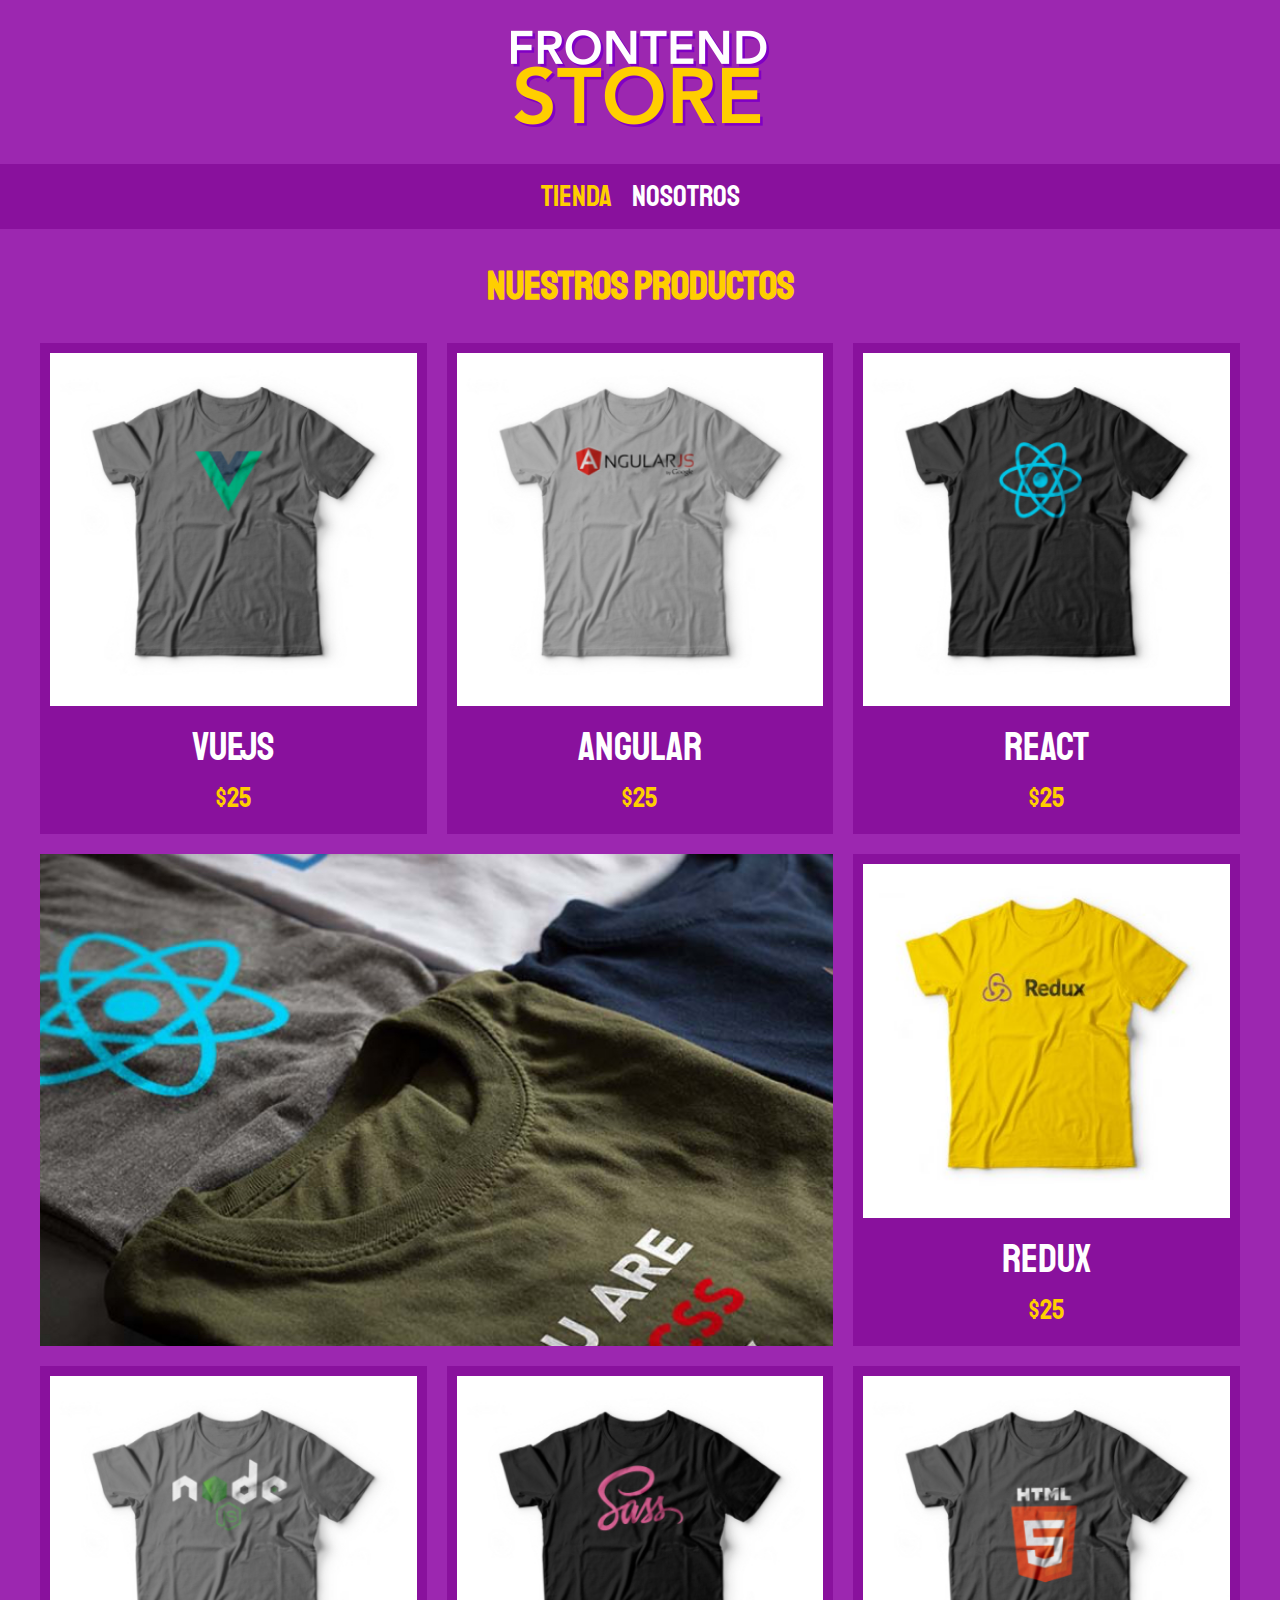
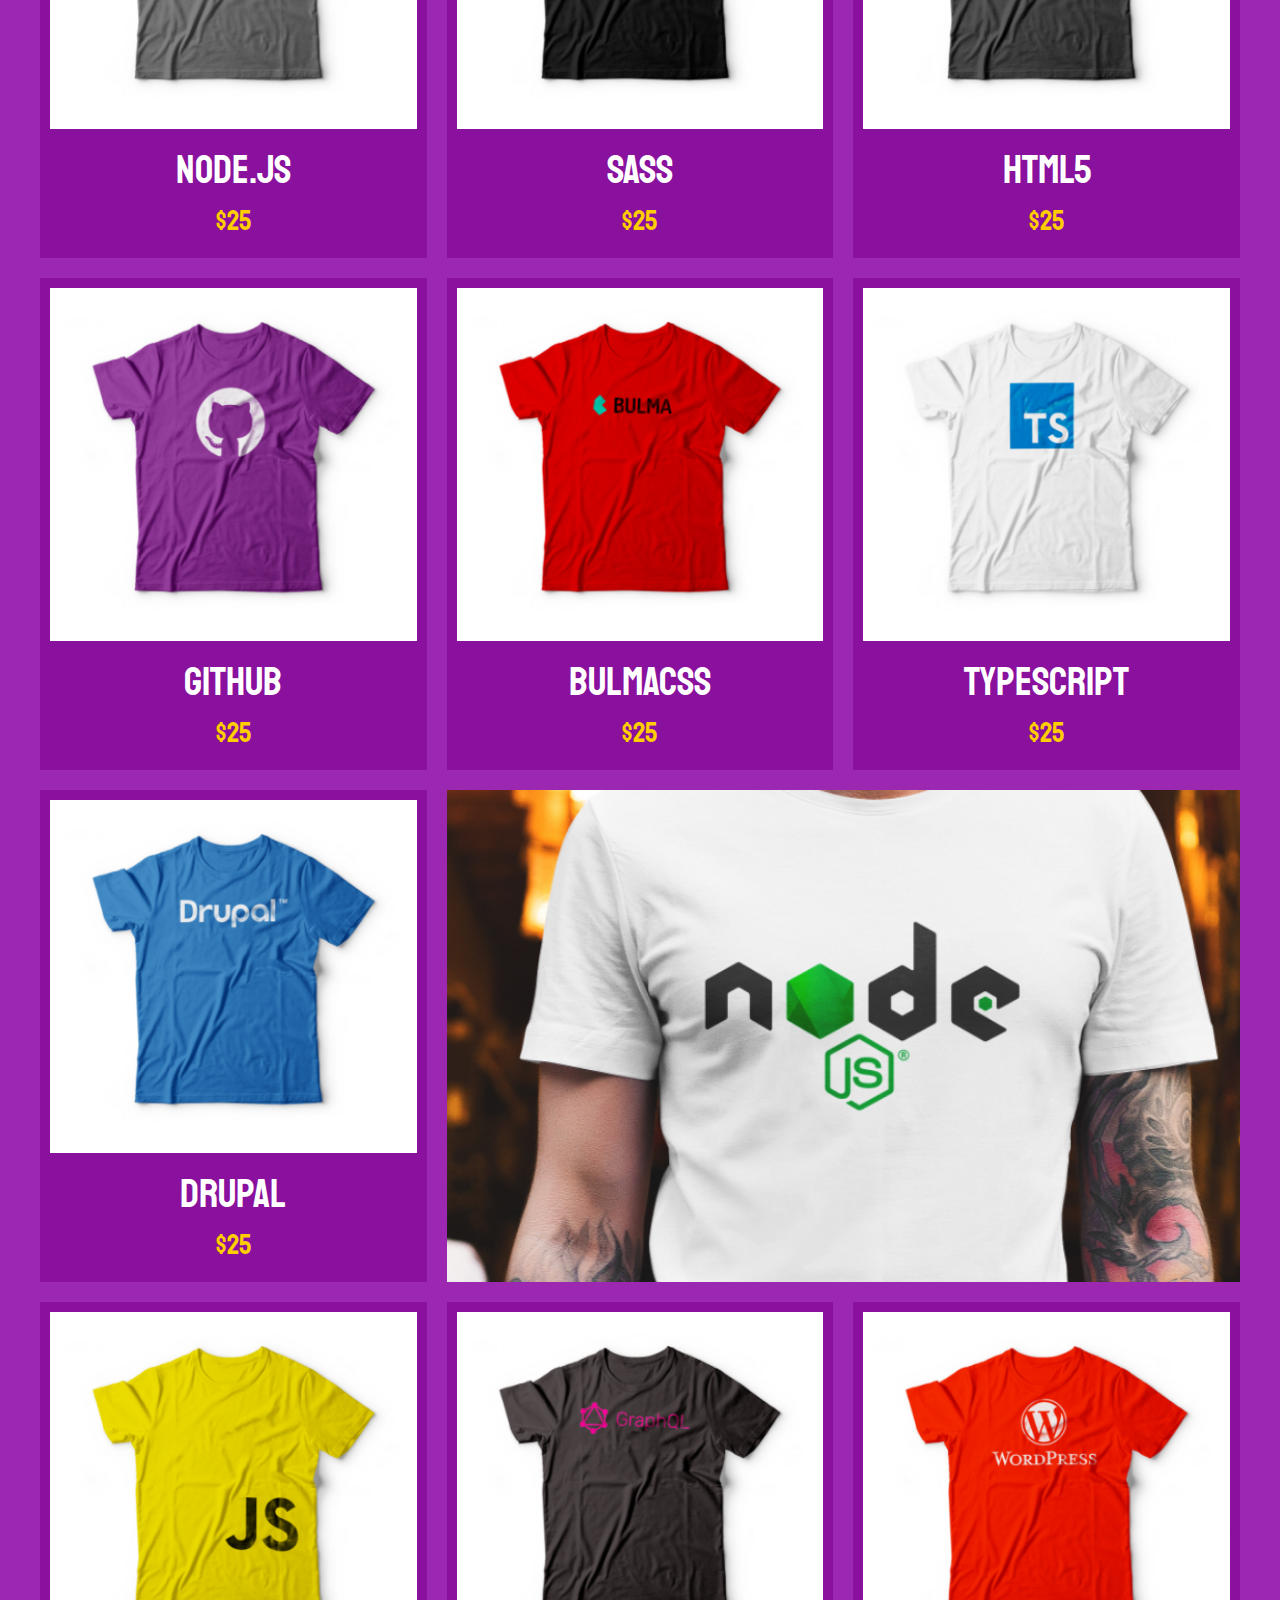
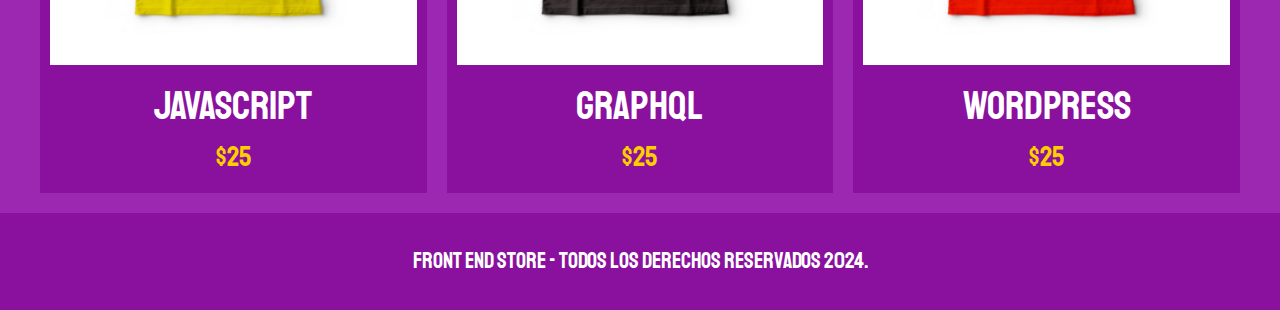
<file: index.html>
<!DOCTYPE html>
<html lang="en">
<head>
    <meta charset="UTF-8">
    <meta name="viewport" content="width=device-width, initial-scale=1.0">
    <title>FrontEnd Store</title>
    <link rel="stylesheet" href="css/normalize.css">
    <link rel="preconnect" href="https://fonts.googleapis.com">
    <link rel="preconnect" href="https://fonts.gstatic.com" crossorigin>
    <link href="https://fonts.googleapis.com/css2?family=Staatliches&display=swap" rel="stylesheet">
    <link rel="stylesheet" href="css/styles.css">
</head>
<body>
    <header class="header">         <!--Bloque-->
        <a href="index.html">
            <img class="header__logo" src="img/logo.png" alt="Logo de la tienda">   <!--Elemento-->
        </a>
    </header>
    
    <nav class="navegacion">            <!--Bloque-->
        <a class="navegacion__enlace navegacion__enlace--activo" href="index.html">Tienda</a>           <!--Elemento y modificador-->
        <a class="navegacion__enlace" href="nosotros.html">Nosotros</a>                                     <!--Elemento-->
    </nav>

    <main class="contenedor">
        <h1>Nuestros Productos</h1>

        <div class="grid">
            <div class="producto">
                <a href="producto.html">
                    <img class="producto__imagen" src="img/1.jpg" alt="Imagen camisa 1">
                    <div class="producto__informacion">
                        <p class="producto__nombre">VueJs</p>
                        <p class="producto__precio">$25</p>
                    </div>
                </a>
            </div>
            <div class="producto">
                <a href="producto.html">
                    <img class="producto__imagen" src="img/2.jpg" alt="Imagen camisa 1">
                    <div class="producto__informacion">
                        <p class="producto__nombre">Angular</p>
                        <p class="producto__precio">$25</p>
                    </div>
                </a>
            </div>
            <div class="producto">
                <a href="producto.html">
                    <img class="producto__imagen" src="img/3.jpg" alt="Imagen camisa 1">
                    <div class="producto__informacion">
                        <p class="producto__nombre">React</p>
                        <p class="producto__precio">$25</p>
                    </div>
                </a>
            </div>
            <div class="producto">
                <a href="producto.html">
                    <img class="producto__imagen" src="img/4.jpg" alt="Imagen camisa 1">
                    <div class="producto__informacion">
                        <p class="producto__nombre">Redux</p>
                        <p class="producto__precio">$25</p>
                    </div>
                </a>
            </div>
            <div class="producto">
                <a href="producto.html">
                    <img class="producto__imagen" src="img/5.jpg" alt="Imagen camisa 1">
                    <div class="producto__informacion">
                        <p class="producto__nombre">Node.js</p>
                        <p class="producto__precio">$25</p>
                    </div>
                </a>
            </div>
            <div class="producto">
                <a href="producto.html">
                    <img class="producto__imagen" src="img/6.jpg" alt="Imagen camisa 1">
                    <div class="producto__informacion">
                        <p class="producto__nombre">SASS</p>
                        <p class="producto__precio">$25</p>
                    </div>
                </a>
            </div>
            <div class="producto">
                <a href="producto.html">
                    <img class="producto__imagen" src="img/7.jpg" alt="Imagen camisa 1">
                    <div class="producto__informacion">
                        <p class="producto__nombre">HTML5</p>
                        <p class="producto__precio">$25</p>
                    </div>
                </a>
            </div>
            <div class="producto">
                <a href="producto.html">
                    <img class="producto__imagen" src="img/8.jpg" alt="Imagen camisa 1">
                    <div class="producto__informacion">
                        <p class="producto__nombre">Github</p>
                        <p class="producto__precio">$25</p>
                    </div>
                </a>
            </div>
            <div class="producto">
                <a href="producto.html">
                    <img class="producto__imagen" src="img/9.jpg" alt="Imagen camisa 1">
                    <div class="producto__informacion">
                        <p class="producto__nombre">BulmaCSS</p>
                        <p class="producto__precio">$25</p>
                    </div>
                </a>
            </div>
            <div class="producto">
                <a href="producto.html">
                    <img class="producto__imagen" src="img/10.jpg" alt="Imagen camisa 1">
                    <div class="producto__informacion">
                        <p class="producto__nombre">TypeScript</p>
                        <p class="producto__precio">$25</p>
                    </div>
                </a>
            </div>
            <div class="producto">
                <a href="producto.html">
                    <img class="producto__imagen" src="img/11.jpg" alt="Imagen camisa 1">
                    <div class="producto__informacion">
                        <p class="producto__nombre">Drupal</p>
                        <p class="producto__precio">$25</p>
                    </div>
                </a>
            </div>
            <div class="producto">
                <a href="producto.html">
                    <img class="producto__imagen" src="img/12.jpg" alt="Imagen camisa 1">
                    <div class="producto__informacion">
                        <p class="producto__nombre">JavaScript</p>
                        <p class="producto__precio">$25</p>
                    </div>
                </a>
            </div>
            <div class="producto">
                <a href="producto.html">
                    <img class="producto__imagen" src="img/13.jpg" alt="Imagen camisa 1">
                    <div class="producto__informacion">
                        <p class="producto__nombre">GraphQL</p>
                        <p class="producto__precio">$25</p>
                    </div>
                </a>
            </div>
            <div class="producto">
                <a href="producto.html">
                    <img class="producto__imagen" src="img/14.jpg" alt="Imagen camisa 1">
                    <div class="producto__informacion">
                        <p class="producto__nombre">WordPress</p>
                        <p class="producto__precio">$25</p>
                    </div>
                </a>
            </div>
            <div class="grafico grafico--camisas"></div>
            <div class="grafico grafico--node"></div>
        </div>
    </main>

    <footer class="footer">
        <p class="footer__texto">Front End Store - Todos los derechos reservados 2024.</p>
    </footer>
</body>
</html>
</file>
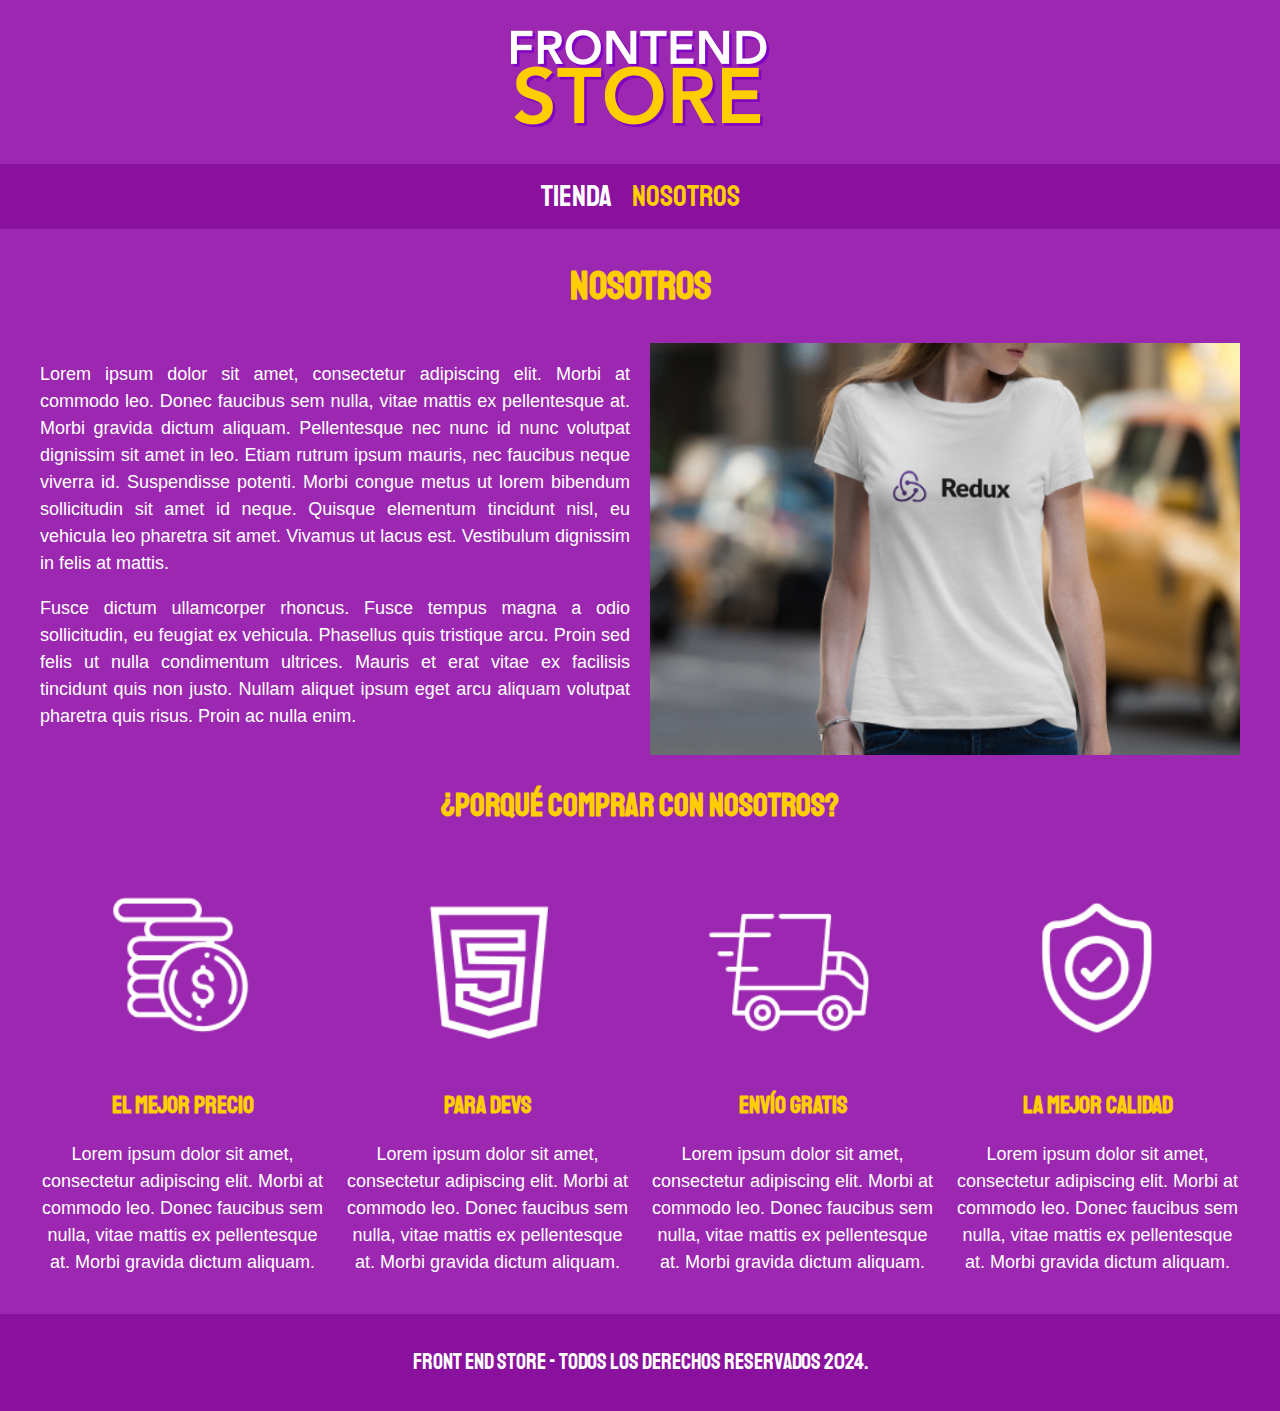
<file: nosotros.html>
<!DOCTYPE html>
<html lang="en">
<head>
    <meta charset="UTF-8">
    <meta name="viewport" content="width=device-width, initial-scale=1.0">
    <title>FrontEnd Store</title>
    <link rel="stylesheet" href="css/normalize.css">
    <link rel="preconnect" href="https://fonts.googleapis.com">
    <link rel="preconnect" href="https://fonts.gstatic.com" crossorigin>
    <link href="https://fonts.googleapis.com/css2?family=Staatliches&display=swap" rel="stylesheet">
    <link rel="stylesheet" href="css/styles.css">
</head>
<body>
    <header class="header">         <!--Bloque-->
        <a href="index.html">
            <img class="header__logo" src="img/logo.png" alt="Logo de la tienda">   <!--Elemento-->
        </a>
    </header>
    
    <nav class="navegacion">            <!--Bloque-->
        <a class="navegacion__enlace" href="index.html">Tienda</a>           <!--Elemento y modificador-->
        <a class="navegacion__enlace navegacion__enlace--activo" href="nosotros.html">Nosotros</a>                                     <!--Elemento-->
    </nav>

    <main class="contenedor">
        <h1>Nosotros</h1>

        <div class="nosotros">
            <div class="nosotros__contenido">
                <p> Lorem ipsum dolor sit amet, consectetur adipiscing elit. Morbi at commodo leo. 
                    Donec faucibus sem nulla, vitae mattis ex pellentesque at. Morbi gravida dictum aliquam. 
                    Pellentesque nec nunc id nunc volutpat dignissim sit amet in leo. Etiam rutrum ipsum mauris, 
                    nec faucibus neque viverra id. Suspendisse potenti. Morbi congue metus ut lorem bibendum sollicitudin 
                    sit amet id neque. Quisque elementum tincidunt nisl, eu vehicula leo pharetra sit amet. 
                    Vivamus ut lacus est. Vestibulum dignissim in felis at mattis.</p>

                <p> Fusce dictum ullamcorper rhoncus. Fusce tempus magna a odio sollicitudin, eu feugiat ex 
                    vehicula. Phasellus quis tristique arcu. Proin sed felis ut nulla condimentum ultrices. 
                    Mauris et erat vitae ex facilisis tincidunt quis non justo. Nullam aliquet ipsum eget arcu 
                    aliquam volutpat pharetra quis risus. Proin ac nulla enim. </p>
            </div>
            <img class="nosotros__imagen" src="img/nosotros.jpg" alt="Imagen nosotros">
        </div>
    </main>

    <section class="contenedor comprar">
        <h2 class="comprar__titulo">¿Porqué comprar con nosotros?</h2>

        <div class="bloques">
            <div class="bloque">
                <img class="bloque__imagen" src="img/icono_1.png" alt="Porque comprar">
                <h3 class="bloque__titulo">El Mejor Precio</h3>
                <p>Lorem ipsum dolor sit amet, consectetur adipiscing elit. Morbi at commodo leo. Donec faucibus sem nulla, vitae mattis ex pellentesque at. Morbi gravida dictum aliquam. </p>
            </div>

            <div class="bloque">
                <img class="bloque__imagen" src="img/icono_2.png" alt="Para devs">
                <h3 class="bloque__titulo">Para DEVS</h3>
                <p>Lorem ipsum dolor sit amet, consectetur adipiscing elit. Morbi at commodo leo. Donec faucibus sem nulla, vitae mattis ex pellentesque at. Morbi gravida dictum aliquam. </p>
            </div>

            <div class="bloque">
                <img class="bloque__imagen" src="img/icono_3.png" alt="Envio gratis">
                <h3 class="bloque__titulo">Envío Gratis</h3>
                <p>Lorem ipsum dolor sit amet, consectetur adipiscing elit. Morbi at commodo leo. Donec faucibus sem nulla, vitae mattis ex pellentesque at. Morbi gravida dictum aliquam. </p>
            </div>

            <div class="bloque">
                <img class="bloque__imagen" src="img/icono_4.png" alt="La mejor calidad">
                <h3 class="bloque__titulo">La mejor calidad</h3>
                <p>Lorem ipsum dolor sit amet, consectetur adipiscing elit. Morbi at commodo leo. Donec faucibus sem nulla, vitae mattis ex pellentesque at. Morbi gravida dictum aliquam. </p>
            </div>
        </div>
    </section>

    <footer class="footer">
        <p class="footer__texto">Front End Store - Todos los derechos reservados 2024.</p>
    </footer>
</body>
</html>
</file>
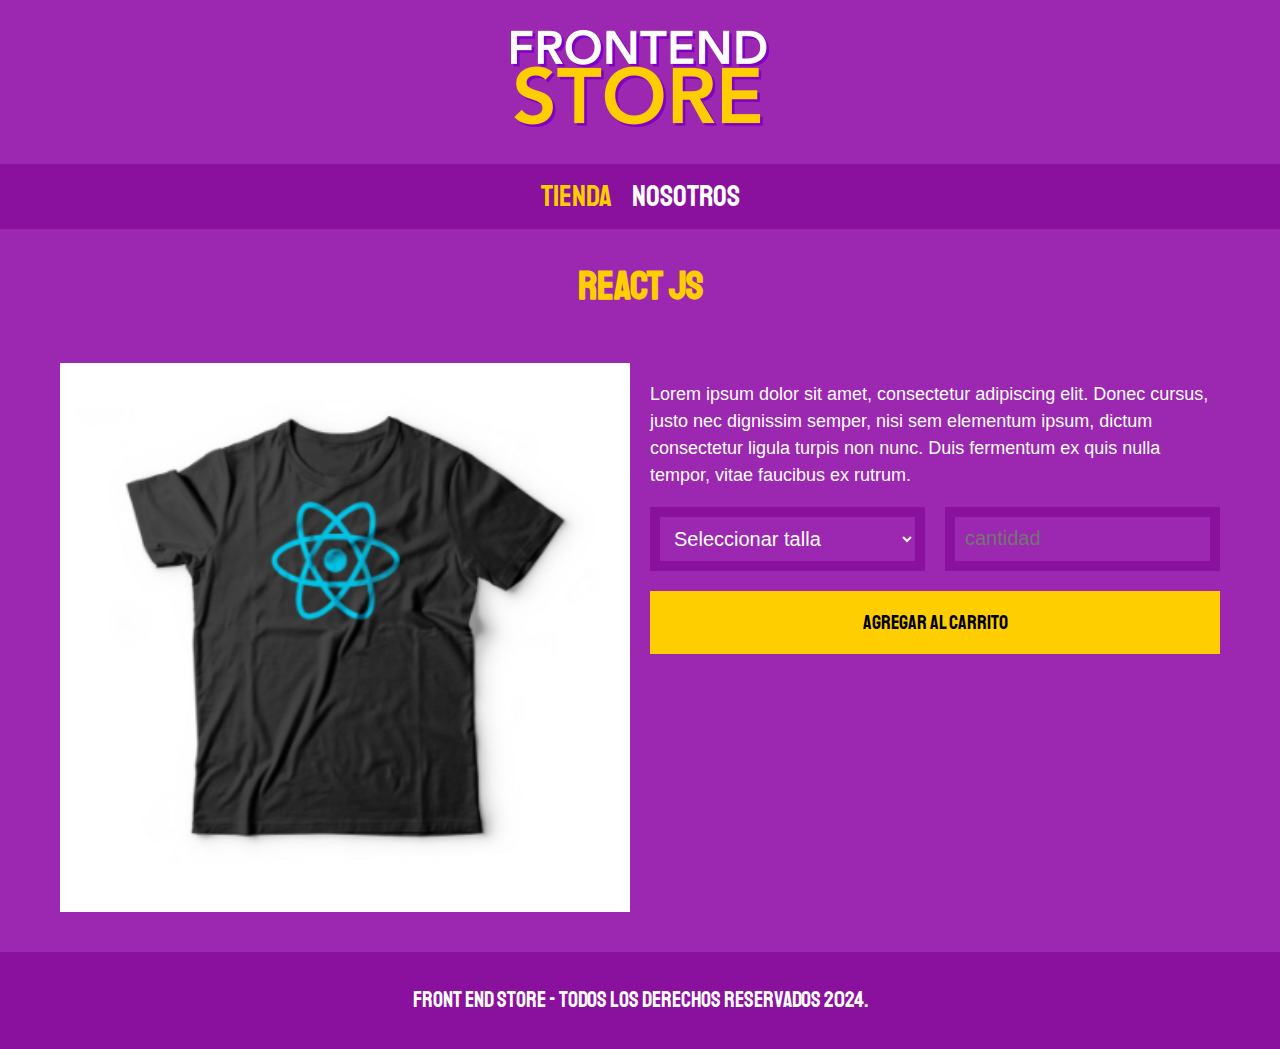
<file: producto.html>
<!DOCTYPE html>
<html lang="en">
<head>
    <meta charset="UTF-8">
    <meta name="viewport" content="width=device-width, initial-scale=1.0">
    <title>FrontEnd Store</title>
    <link rel="stylesheet" href="css/normalize.css">
    <link rel="preconnect" href="https://fonts.googleapis.com">
    <link rel="preconnect" href="https://fonts.gstatic.com" crossorigin>
    <link href="https://fonts.googleapis.com/css2?family=Staatliches&display=swap" rel="stylesheet">
    <link rel="stylesheet" href="css/styles.css">
</head>
<body>
    <header class="header">         <!--Bloque-->
        <a href="index.html">
            <img class="header__logo" src="img/logo.png" alt="Logo de la tienda">   <!--Elemento-->
        </a>
    </header>
    
    <nav class="navegacion">            <!--Bloque-->
        <a class="navegacion__enlace navegacion__enlace--activo" href="index.html">Tienda</a>           <!--Elemento y modificador-->
        <a class="navegacion__enlace" href="nosotros.html">Nosotros</a>                                     <!--Elemento-->
    </nav>

    <main class="contenedor">
        <h1>React JS</h1>

        <div class="camisa">
            <img class="camisa__imagen" src="img/3.jpg" alt="Imagen del producto">
            <div class="camisa__contenido">
                <p>Lorem ipsum dolor sit amet, consectetur adipiscing elit. 
                    Donec cursus, justo nec dignissim semper, nisi sem elementum ipsum, 
                    dictum consectetur ligula turpis non nunc. Duis fermentum ex quis nulla tempor, 
                    vitae faucibus ex rutrum.
                </p>

                <form class="formulario">
                    <select class="formulario__campo">
                        <option disabled selected>Seleccionar talla</option>
                        <option>Chica</option>
                        <option>Mediana</option>
                        <option>Grande</option>
                        <option>Extra Grande</option>
                    </select>
                    <input class="formulario__campo" type="number" placeholder="cantidad" min="1">
                    <input class="formulario__submit" type="submit" value="Agregar al carrito">
                </form>
            </div>
        </div>
    </main>

    <footer class="footer">
        <p class="footer__texto">Front End Store - Todos los derechos reservados 2024.</p>
    </footer>
</body>
</html>
</file>
<file: css/styles.css>
:root{
    --primario: #9C27B0;
    --primarioOscuro: #89119D;
    --secundario: #FFCE00;
    --secundarioOscuro: rgb(233,287,2);
    --blanco: #FFF;
    --negro: #000;
    
    --fuentePrincipal: 'Staatliches', cursive;
}

html{
    box-sizing: border-box;
    font-size: 62.5%;
}
*, *:before, *:after{
    box-sizing: inherit;
}

/*Globales*/

body{
    background-color: var(--primario);
    font-size: 1.6rem;
    line-height: 1.5;
}
p{
    font-size: 1.8rem;
    font-family: Arial, Helvetica, sans-serif;
    color: var(--blanco);
}
a{
    text-decoration: none;
}
img{
    width: 100%;
}
.contenedor{
    max-width: 120rem;
    margin: 0 auto;
}
h1,h2,h3{
    text-align: center;
    color: var(--secundario);
    font-family: var(--fuentePrincipal);
}
h1{
    font-size: 4rem;
}
h2{
    font-size: 3.2rem;
}
h3{
    font-size: 2.4rem;
}

/** Header **/
.header{
    display: flex;
    justify-content: center;
}

.header__logo{
    margin: 3rem 0;
}

/** Footer **/
.footer{
    background-color: var(--primarioOscuro);
    padding: 1rem 0;
    margin-top: 2rem;
}

.footer__texto{
    font-family: var(--fuentePrincipal);
    text-align: center;
    font-size: 2.2rem;
}
/** Navegación **/
.navegacion{
    background-color: var(--primarioOscuro);
    padding: 1rem 0;
    display: flex;
    justify-content: center;
    gap: 2rem;
}

.navegacion__enlace{
    font-family: var(--fuentePrincipal);
    color: var(--blanco);
    font-size: 3rem;
}

.navegacion__enlace--activo,
.navegacion__enlace:hover{
    color: var(--secundario);
}

/** Grid de Productos**/
.grid{
    display: grid;
    grid-template-columns: repeat(2, 1fr);
    column-gap: 2rem;
    row-gap: 2rem;
}
@media (min-width: 768px) {
    .grid{
        grid-template-columns: repeat(3, 1fr);
    }
}
/**Productos**/
.producto{
    background-color: var(--primarioOscuro);
    padding: 1rem;
}
.producto__nombre{
    font-size: 4rem;
}
.producto__precio{
    font-size: 2.8rem;
    color: var(--secundario);
}
.producto__nombre, .producto__precio{
    font-family: var(--fuentePrincipal);
    margin: 1rem 0;
    text-align: center;
    line-height: 1.2;
}

/** Graficos más grandes **/
.grafico{
    min-height: 30rem;
}
.grafico--camisas{
    grid-row: 2/3;
    grid-column: 1/3;
    background-image: url(../img/grafico1.jpg);
    background-repeat: no-repeat;
    background-size: cover;
}
.grafico--node{
    background-image: url(../img/grafico2.jpg);
    background-repeat: no-repeat;
    background-size: cover;
    grid-row: 8/9;
    grid-column: 1/3;
}
@media (min-width: 768px) {
    
    .grafico--node{
        grid-row: 5/6;
        grid-column: 2/4;
    }
}

/** Nosotros **/
.nosotros{
    display: grid;
    grid-template-rows: repeat(2, auto);
}

.nosotros__imagen{
    grid-row: 1/2;
} 

.nosotros__contenido{
    text-align: justify;
    margin: 0;
}

@media (min-width: 768px) {
    .nosotros{
        grid-template-columns: repeat(2, 1fr);
        column-gap: 2rem;
    }
    .nosotros__imagen{
        grid-column: 2/3;
    }
}

/** Bloques **/
.bloques{
    display: grid;
    grid-template-columns: repeat(2, 1fr);
    gap: 2rem;
}
.bloque{
    text-align: center;
}
.bloque__titulo{
    margin: 0;
}
@media (min-width: 768px) {
    .bloques{
        grid-template-columns: repeat(4, 1fr);
    }
}

/** Página del producto **/
.camisa{
    padding: 2rem;
}
@media (min-width: 768px) {
    .camisa{
        display: grid;
        grid-template-columns: repeat(2, 1fr);
        column-gap: 2rem;
    }
}

.formulario{
    display: grid;
    grid-template-columns: repeat(2, 1fr);
    gap: 2rem;
}
.formulario__submit{
    grid-column: 1/3;
}
.formulario__campo{
    /* border-color: var(--primarioOscuro);
    border-width: 1rem;
    border-style: solid; */
    border: 1rem solid var(--primarioOscuro); /*Hace lo mismo que los 3 de arriba*/
    background-color: var(--primario);
    color: var(--blanco);
    font-size: 2rem;
    font-family: Arial, Helvetica, sans-serif;
    padding: 1rem;
    width: 100%;
}
.formulario__submit{
    background-color: var(--secundario);
    border: none;
    font-size: 2rem;
    font-family: var(--fuentePrincipal);
    padding: 2rem;
    transition: background-color .3s ease;
}
.formulario__submit:hover{
    cursor: pointer;
    background-color: var(--secundarioOscuro);
}
</file>
